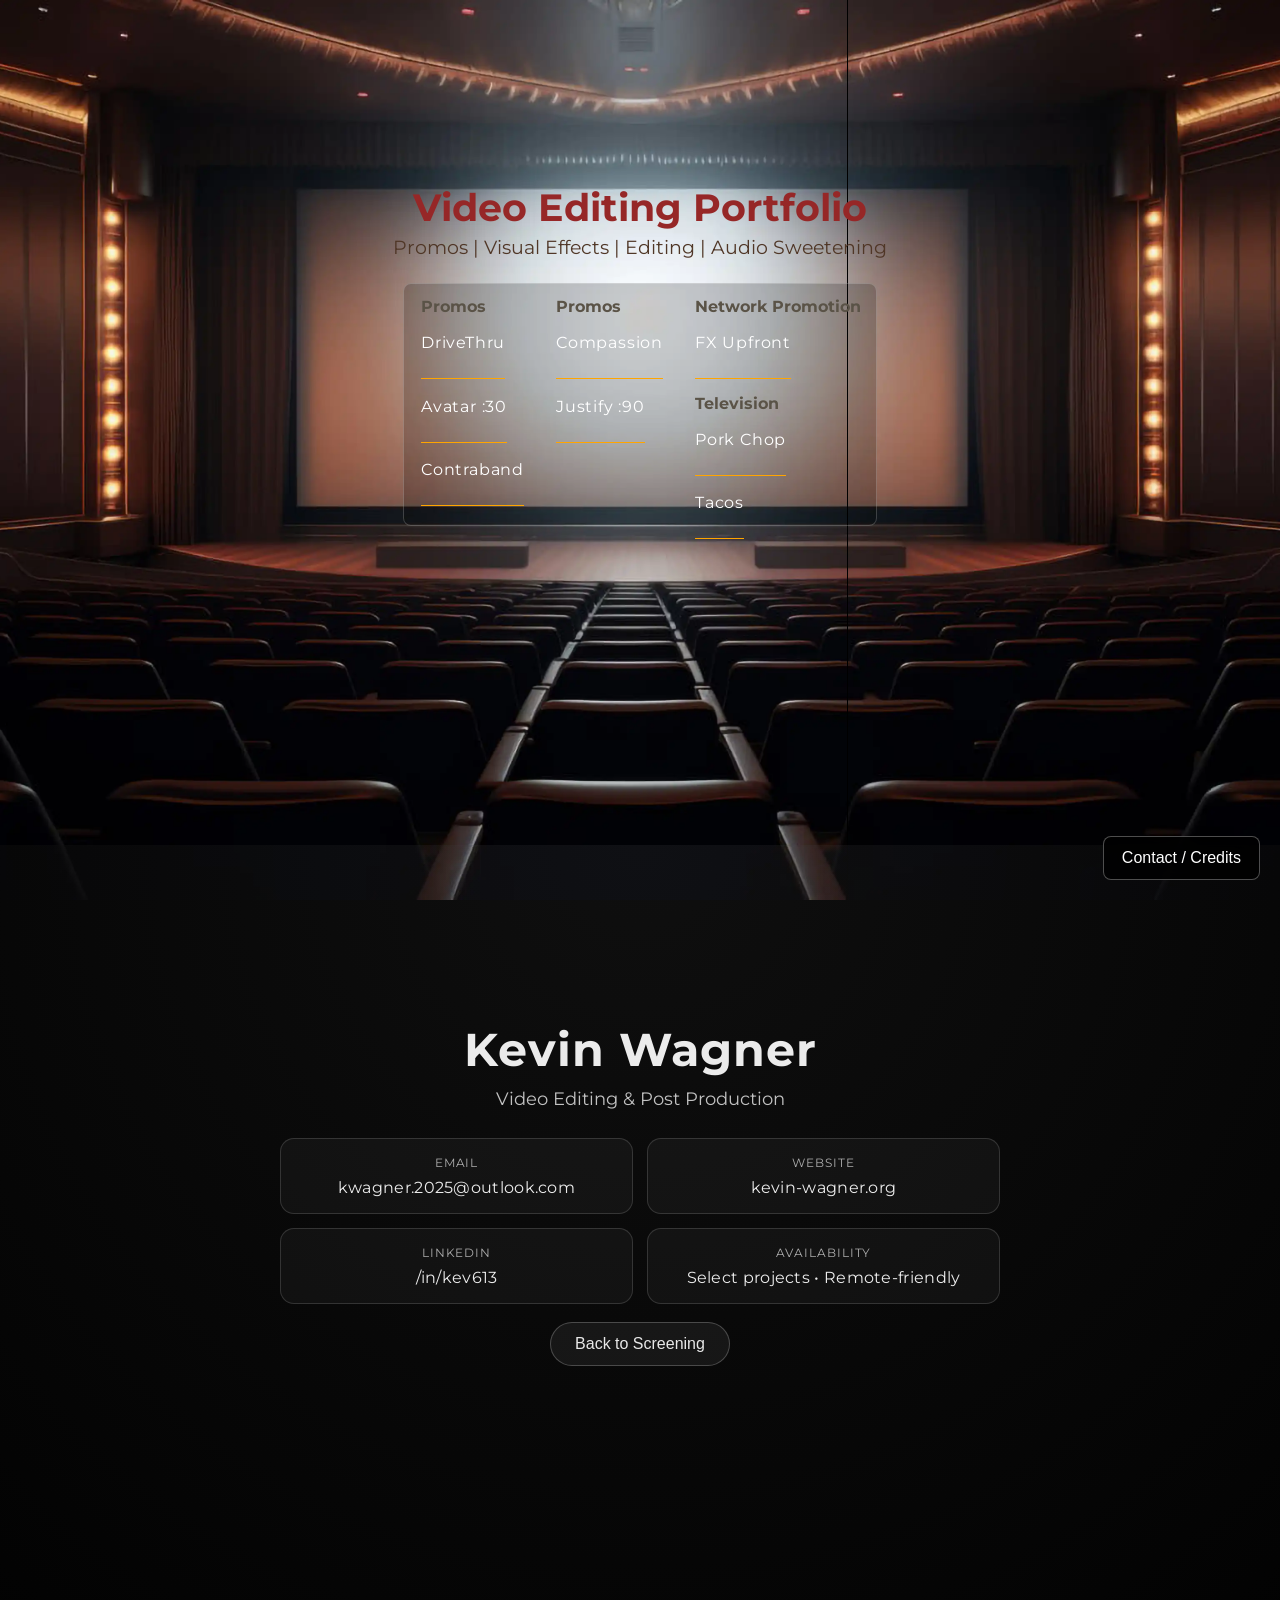
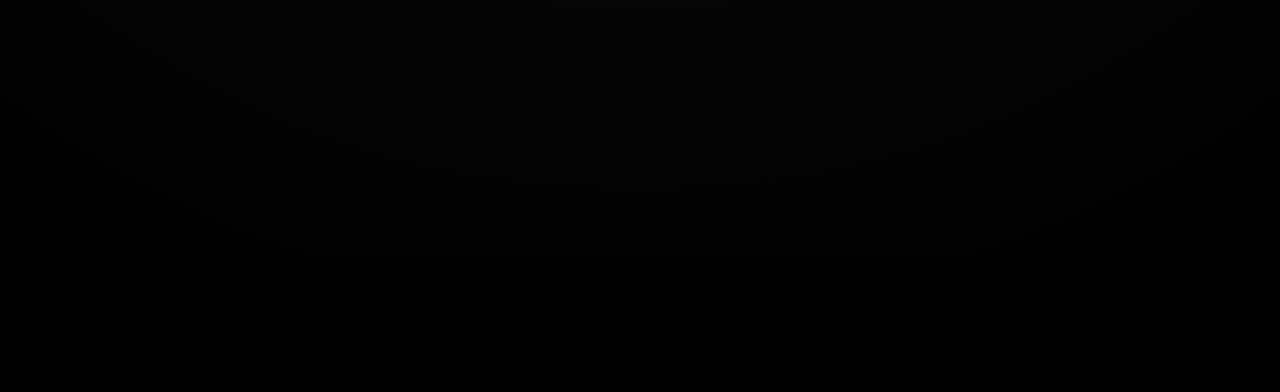
<file: index.html>
<!-- NOTE - curtains do not close DO NOT PUSH -->


<!DOCTYPE html>
<html lang="en">

<head>
  <!-- <script>
    if (window.innerWidth < 900) {
      window.location.href = "/mobile/index.html";
    }
  </script> -->

  <meta charset="UTF-8" />
  <meta name="viewport" content="width=device-width, initial-scale=1.0" />
  <title>Kevin's Video Editing Portfolio</title>
  <link rel="stylesheet" href="style.css" />
  <link rel="preconnect" href="https://fonts.googleapis.com" />
  <link rel="preconnect" href="https://fonts.gstatic.com" crossorigin />
  <link href="https://fonts.googleapis.com/css2?family=Montserrat:ital,wght@0,100..900;1,100..900&display=swap"
    rel="stylesheet" />
</head>

<body>
  <section id="screening" class="screening theater">
    <div class="curtains">
      <div class="curtain left"></div>
      <div class="curtain right"></div>
    </div>

    <div class="bg"></div>

    <div class="overlay">
      <h1 class="menu-title">Video Editing Portfolio</h1>
      <h3 class="subtitle">Promos | Visual Effects | Editing | Audio Sweetening</h3>

      <div class="menu-plate">
        <div class="column-container">
          <div class="menu-col">
            <ul>
              <li class="category-label">Promos</li>
              <li><a href="videos/drivethru.html">DriveThru</a></li>
              <li><a href="videos/avatar.html">Avatar :30</a></li>
              <li><a href="videos/fxcontraband.html">Contraband</a></li>
            </ul>
          </div>

          <div class="menu-col">
            <ul>
              <li class="category-label">Promos</li>
              <li><a href="videos/compassion.html">Compassion</a></li>
              <li><a href="videos/justify.html">Justify :90</a></li>
            </ul>
          </div>

          <div class="menu-col">
            <ul>
              <li class="category-label">Network Promotion</li>
              <li><a href="videos/fxupfront.html">FX Upfront</a></li>

              <li class="category-label">Television</li>
              <li><a href="videos/porkchop.html">Pork Chop</a></li>
              <li><a href="videos/tacos.html">Tacos</a></li>
            </ul>
          </div>
        </div>
      </div>
    </div>
  </section>

  <section id="credits" class="credits">
    <div class="credits-inner">
      <h1 class="credits-title">Kevin Wagner</h1>
      <p class="credits-subtitle">Video Editing & Post Production</p>

      <div id="creditsGrid" class="credits-grid">
        <a class="credits-card" href="mailto:kwagner.2025@outlook.com">
          <span class="label">Email</span>
          <span class="value">kwagner.2025@outlook.com</span>
        </a>

        <a class="credits-card" href="https://kevin-wagner.org" target="_blank" rel="noopener">
          <span class="label">Website</span>
          <span class="value">kevin-wagner.org</span>
        </a>

        <a class="credits-card" href="https://www.linkedin.com/in/kev613" target="_blank" rel="noopener">
          <span class="label">LinkedIn</span>
          <span class="value">/in/kev613</span>
        </a>

        <div class="credits-card muted">
          <span class="label">Availability</span>
          <span class="value">Select projects • Remote-friendly</span>
        </div>
      </div>

      <button id="backToScreening" class="credits-back" type="button">
        Back to Screening
      </button>
    </div>
  </section>

  <button id="contactBtn" class="contact-btn" type="button" aria-label="Contact and credits">
    Contact / Credits
  </button>

  <script>
    window.addEventListener("load", () => {
      const screening = document.getElementById("screening");
      if (!screening) return;
      screening.scrollIntoView({ behavior: "auto", block: "start" });
      setTimeout(() => {
        screening.classList.add("open");
      }, 50);
    });

    (() => {
      const contactBtn = document.getElementById("contactBtn");
      const backBtn = document.getElementById("backToScreening");
      const credits = document.getElementById("credits");
      const screening = document.getElementById("screening");

      if (!contactBtn || !backBtn || !credits || !screening) return;

      const CLOSE_DELAY_MS = 1200;
      const OPEN_DELAY_MS = 200;
      let isTransitioning = false;
      let isOnCredits = false;

      const closeThenGo = (targetEl, nextOnCredits) => {
        if (isTransitioning) return;
        isTransitioning = true;
        screening.classList.add("closed");

        setTimeout(() => {
          const top = targetEl.offsetTop;
          window.scrollTo({ top, behavior: "auto" });
          setTimeout(() => {
            screening.classList.remove("closed");
            isTransitioning = false;
            if (typeof nextOnCredits === "boolean") {
              isOnCredits = nextOnCredits;
            }
          }, OPEN_DELAY_MS);
        }, CLOSE_DELAY_MS);
      };

      contactBtn.addEventListener("click", () => {
        if (isOnCredits) {
          closeThenGo(screening, false);
        } else {
          closeThenGo(credits, true);
        }
      });

      backBtn.addEventListener("click", () => {
        closeThenGo(screening, false);
      });

      document.addEventListener("keydown", (e) => {
        if (e.key === "Escape") {
          closeThenGo(screening, false);
        }
      });
    })();
  </script>
</body>

</html>
</file>
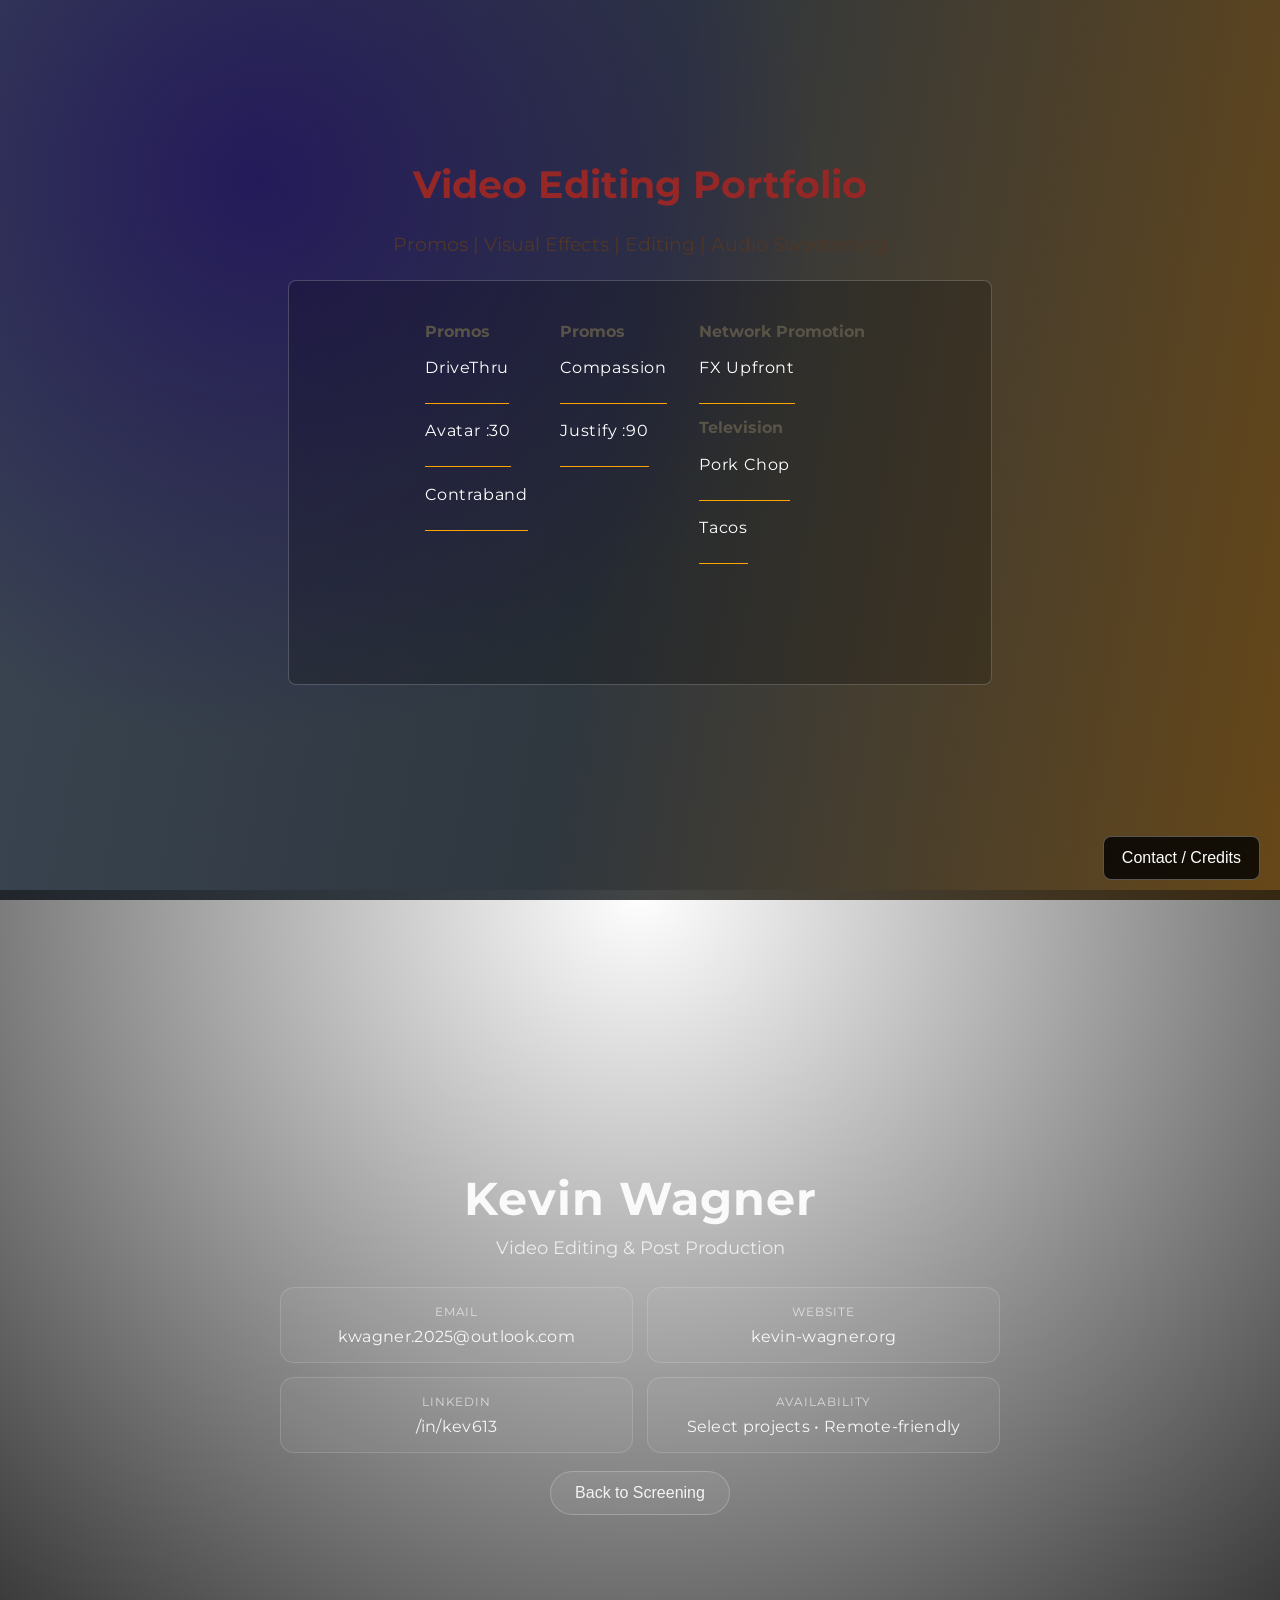
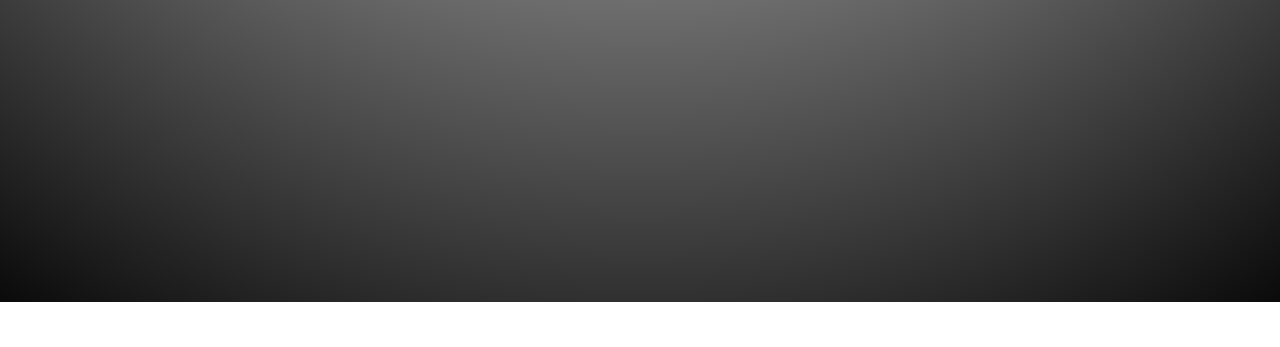
<file: mobile/index.html>
<!-- NOTE - curtains do not close DO NOT PUSH -->


<!DOCTYPE html>
<html lang="en">
  <head>
    <meta charset="UTF-8" />
    <meta name="viewport" content="width=device-width, initial-scale=1.0" />
    <title>Kevin's Video Editing Portfolio</title>
    <link rel="stylesheet" href="style.css" />
    <link rel="preconnect" href="https://fonts.googleapis.com" />
    <link rel="preconnect" href="https://fonts.gstatic.com" crossorigin />
    <link
      href="https://fonts.googleapis.com/css2?family=Montserrat:ital,wght@0,100..900;1,100..900&display=swap"
      rel="stylesheet"
    />
  </head>
  <body>
    <section id="screening" class="screening theater">
      <div class="curtains">
        <div class="curtain left"></div>
        <div class="curtain right"></div>
      </div>



      <div class="overlay">
        <h1 class="menu-title">Video Editing Portfolio</h1>
        <h3 class="subtitle">Promos | Visual Effects | Editing | Audio Sweetening</h3>

        <div class="menu-plate">
          <div class="column-container">
            <div class="menu-col">
              <ul>
                <li class="category-label">Promos</li>
                <li><a href="videos/drivethru.html">DriveThru</a></li>
                <li><a href="videos/avatar.html">Avatar :30</a></li>
                <li><a href="videos/fxcontraband.html">Contraband</a></li>
              </ul>
            </div>

            <div class="menu-col">
              <ul>
                <li class="category-label">Promos</li>
                <li><a href="videos/compassion.html">Compassion</a></li>
                <li><a href="videos/justify.html">Justify :90</a></li>
              </ul>
            </div>

            <div class="menu-col">
              <ul>
                <li class="category-label">Network Promotion</li>
                <li><a href="videos/fxupfront.html">FX Upfront</a></li>

                <li class="category-label">Television</li>
                <li><a href="videos/porkchop.html">Pork Chop</a></li>
                <li><a href="videos/tacos.html">Tacos</a></li>
              </ul>
            </div>
          </div>
        </div>
      </div>
    </section>

    <section id="credits" class="credits">
      <div class="credits-inner">
        <h1 class="credits-title">Kevin Wagner</h1>
        <p class="credits-subtitle">Video Editing & Post Production</p>

        <div id="creditsGrid" class="credits-grid">
          <a class="credits-card" href="mailto:kwagner.2025@outlook.com">
            <span class="label">Email</span>
            <span class="value">kwagner.2025@outlook.com</span>
          </a>

          <a class="credits-card" href="https://kevin-wagner.org" target="_blank" rel="noopener">
            <span class="label">Website</span>
            <span class="value">kevin-wagner.org</span>
          </a>

          <a
            class="credits-card"
            href="https://www.linkedin.com/in/kev613"
            target="_blank"
            rel="noopener"
          >
            <span class="label">LinkedIn</span>
            <span class="value">/in/kev613</span>
          </a>

          <div class="credits-card muted">
            <span class="label">Availability</span>
            <span class="value">Select projects • Remote-friendly</span>
          </div>
        </div>

        <button id="backToScreening" class="credits-back" type="button">
          Back to Screening
        </button>
      </div>
    </section>

    <button id="contactBtn" class="contact-btn" type="button" aria-label="Contact and credits">
      Contact / Credits
    </button>

    <script>
      window.addEventListener("load", () => {
        const screening = document.getElementById("screening");
        if (!screening) return;
        screening.scrollIntoView({ behavior: "auto", block: "start" });
        setTimeout(() => {
          screening.classList.add("open");
        }, 50);
      });

      (() => {
        const contactBtn = document.getElementById("contactBtn");
        const backBtn = document.getElementById("backToScreening");
        const credits = document.getElementById("credits");
        const screening = document.getElementById("screening");

        if (!contactBtn || !backBtn || !credits || !screening) return;

        const CLOSE_DELAY_MS = 1200;
        const OPEN_DELAY_MS = 200;
        let isTransitioning = false;
        let isOnCredits = false;

        const closeThenGo = (targetEl, nextOnCredits) => {
          if (isTransitioning) return;
          isTransitioning = true;
          screening.classList.add("closed");

          setTimeout(() => {
            const top = targetEl.offsetTop;
            window.scrollTo({ top, behavior: "auto" });
            setTimeout(() => {
              screening.classList.remove("closed");
              isTransitioning = false;
              if (typeof nextOnCredits === "boolean") {
                isOnCredits = nextOnCredits;
              }
            }, OPEN_DELAY_MS);
          }, CLOSE_DELAY_MS);
        };

        contactBtn.addEventListener("click", () => {
          if (isOnCredits) {
            closeThenGo(screening, false);
          } else {
            closeThenGo(credits, true);
          }
        });

        backBtn.addEventListener("click", () => {
          closeThenGo(screening, false);
        });

        document.addEventListener("keydown", (e) => {
          if (e.key === "Escape") {
            closeThenGo(screening, false);
          }
        });
      })();
    </script>
  </body>
</html>
</file>
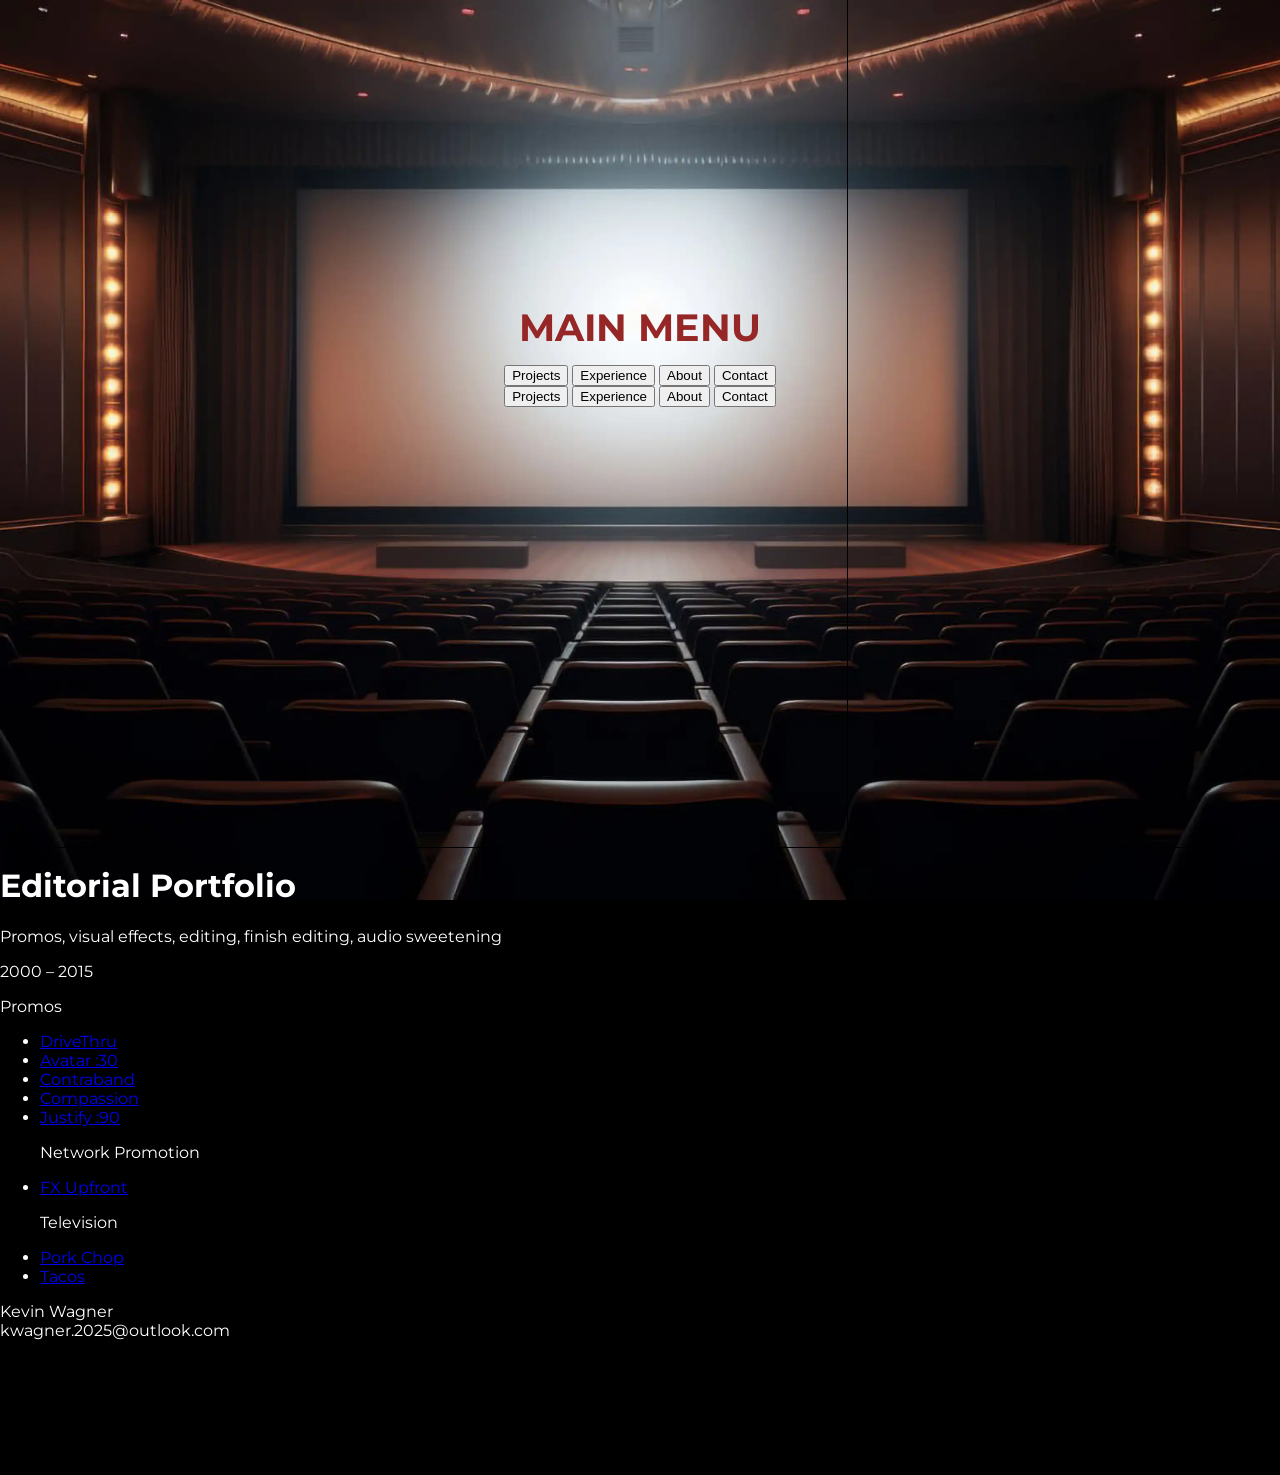
<file: index copy.html>
<!DOCTYPE html>
<html lang="en">

<head>
    <meta charset="UTF-8">
    <meta name="viewport" content="width=device-width, initial-scale=1.0">
    <title>Kevin's Video Editing Portfolio</title>
    <link rel="stylesheet" href="style.css">
    <link rel="preconnect" href="https://fonts.googleapis.com">
    <link rel="preconnect" href="https://fonts.gstatic.com" crossorigin>
    <link href="https://fonts.googleapis.com/css2?family=Montserrat:ital,wght@0,100..900;1,100..900&display=swap"
        rel="stylesheet">

</head>

<script>
    window.addEventListener("load", () => {
        document.querySelector(".theater").classList.add("open");
    });
</script>

<!-- <div class="viewport-note">
  Screen scaled — scroll to view full presentation
</div> -->

<div class="bg"></div>

<div class="overlay">
    <h1 class="menu-title">MAIN MENU</h1>

    <div class="column-contaienr">
        <div class="left-menu-grid">
            <button>Projects</button>
            <button>Experience</button>
            <button>About</button>
            <button>Contact</button>
        </div>

        <div class="right-menu-grid">
            <button>Projects</button>
            <button>Experience</button>
            <button>About</button>
            <button>Contact</button>
        </div>
    </div>
</div>

<body>

    <div class="theater">
        <div class="screen">
            <h1>Editorial Portfolio</h1>
            <p>Promos, visual effects, editing, finish editing, audio sweetening</p>
            <span class="year-range">2000 – 2015</span>
            <div class="herogrid">
                <div class="herocard">
                    <p>Promos</p>
                    <ul>
                        <li><a href="videos/drivethru.html">DriveThru</a></li>

                        <li><a href="videos/avatar.html">Avatar :30</a></li>

                        <li><a href="videos/fxcontraband.html">Contraband</a></li>

                        <li><a href="videos/compassion.html">Compassion</a></li>

                        <li><a href="videos/justify.html">Justify :90</a></li>

                    </ul>
                </div>
                <div class="herocard">
                    <ul>
                        <p>Network Promotion</p>
                        <li><a href="videos/fxupfront.html">FX Upfront</a></li>

                        <p>Television</p>
                        <li><a href="videos/porkchop.html">Pork Chop</a></li>
                        <li><a href="videos/tacos.html">Tacos</a></li>

                    </ul>
                </div>
                <div class="nameblock">
                    <div class="namecard">Kevin Wagner </div>
                    <div class="emailcard">kwagner.2025@outlook.com</div>
                </div>

            </div>
            <!-- <h2 style="position: absolute; z-index: 10; top: 92%; left: 30%; ">Kevin Wagner</h2> -->
        </div>
        <div class="curtains">
            <div class="curtain left"></div>
            <div class="curtain right"></div>
        </div>
    </div>

    </div>



</body>

</html>
</file>
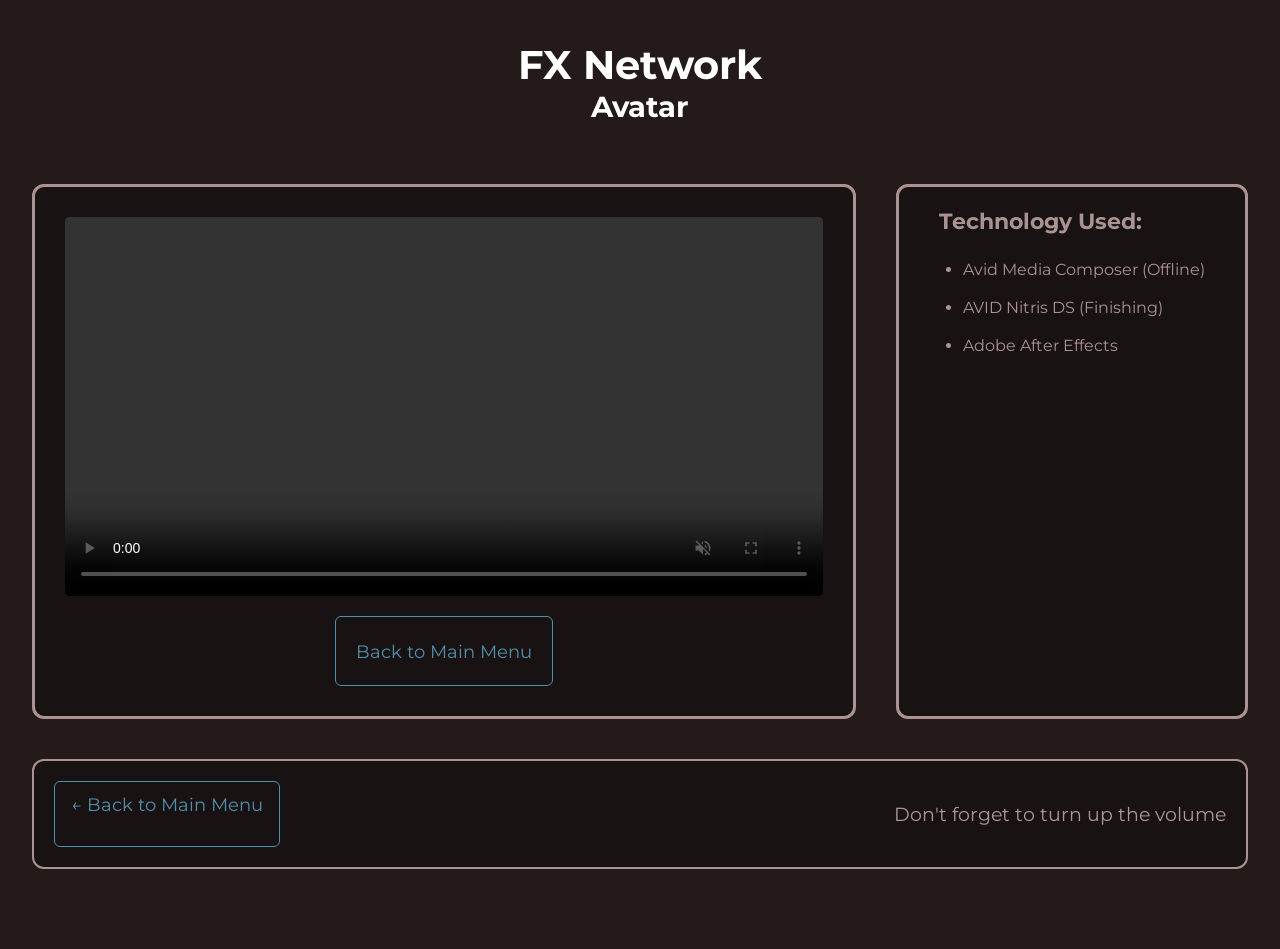
<file: videos/avatar.html>
<!doctype html>
<html lang="en">
<head>
  <meta charset="utf-8" />
  <meta name="viewport" content="width=device-width, initial-scale=1" />
  <link rel="preconnect" href="https://fonts.googleapis.com" />
  <link rel="preconnect" href="https://fonts.gstatic.com" crossorigin />
  <link href="https://fonts.googleapis.com/css2?family=Montserrat:ital,wght@0,100..900;1,100..900&display=swap" rel="stylesheet" />
  <link rel="stylesheet" href="video-responsive.css">
  <title>FX Avatar</title>
</head>
<body>
  <div class="page-container">
    <h1>FX Network</h1>
    <h2>Avatar</h2>

    <main class="wrap">
      <div class="structure-grid">
        <div class="video-container">
          <video id="myVideo" class="videosize" controls autoplay muted preload="metadata" playsinline>
            <source src="https://dl.dropboxusercontent.com/scl/fi/3n8aw6l2wpjhsfbbox92g/AVATAR_30_FINAL.mov?rlkey=drid08un2nenclf5yajoutwl6&e=1&st=v6ah6xc3&dl=0" />
            Sorry — your browser can't play this video.
          </video>
          <a href="../index.html">Back to Main Menu</a>
        </div>

        <div class="technology">
          <h3>Technology Used:</h3>
          <ul>
            <li>Avid Media Composer (Offline)</li>
            <li>AVID Nitris DS (Finishing)</li>
            <li>Adobe After Effects</li>
          </ul>
        </div>

        <div class="nameblock">
          <div class="namecard">
            <a href="../index.html">← Back to Main Menu</a>
          </div>
          <div class="emailcard">
            <p>Don't forget to turn up the volume</p>
          </div>
        </div>
      </div>
    </main>
  </div>

  <script src="../script.js"></script>
</body>
</html>
</file>
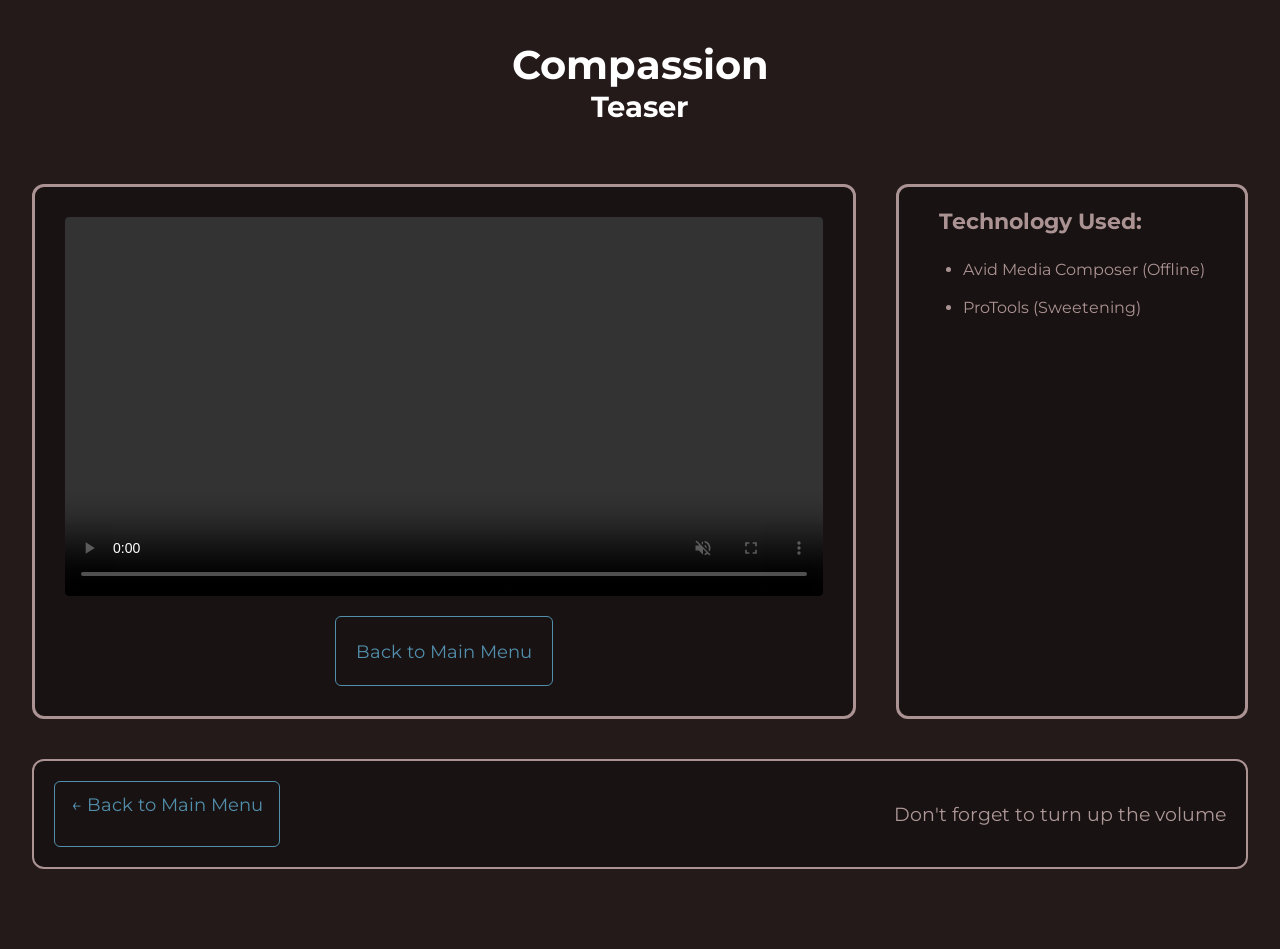
<file: videos/compassion.html>
<!doctype html>
<html lang="en">
<head>
  <meta charset="utf-8" />
  <meta name="viewport" content="width=device-width, initial-scale=1" />
  <link rel="preconnect" href="https://fonts.googleapis.com" />
  <link rel="preconnect" href="https://fonts.gstatic.com" crossorigin />
  <link href="https://fonts.googleapis.com/css2?family=Montserrat:ital,wght@0,100..900;1,100..900&display=swap" rel="stylesheet" />
  <link rel="stylesheet" href="video-responsive.css">
  <title>Compassion Teaser</title>
</head>
<body>
  <div class="page-container">
    <h1>Compassion</h1>
    <h2>Teaser</h2>

    <main class="wrap">
      <div class="structure-grid">
        <div class="video-container">
          <video id="myVideo" class="videosize" controls autoplay muted preload="metadata" playsinline>
            <source src="https://dl.dropboxusercontent.com/scl/fi/he9lj0gi2w70wzor9c2ui/HUMAN_TEASE_COMPASSION_V6.mov?rlkey=ub784aq2gk0zvp1k4w7jg62n7&st=mpevlked&dl=0" />
            Sorry — your browser can't play this video.
          </video>
          <a href="../index.html">Back to Main Menu</a>
        </div>

        <div class="technology">
          <h3>Technology Used:</h3>
          <ul>
            <li>Avid Media Composer (Offline)</li>
            <li>ProTools (Sweetening)</li>
          </ul>
        </div>

        <div class="nameblock">
          <div class="namecard">
            <a href="../index.html">← Back to Main Menu</a>
          </div>
          <div class="emailcard">
            <p>Don't forget to turn up the volume</p>
          </div>
        </div>
      </div>
    </main>
  </div>

  <script src="../script.js"></script>
</body>
</html>
</file>
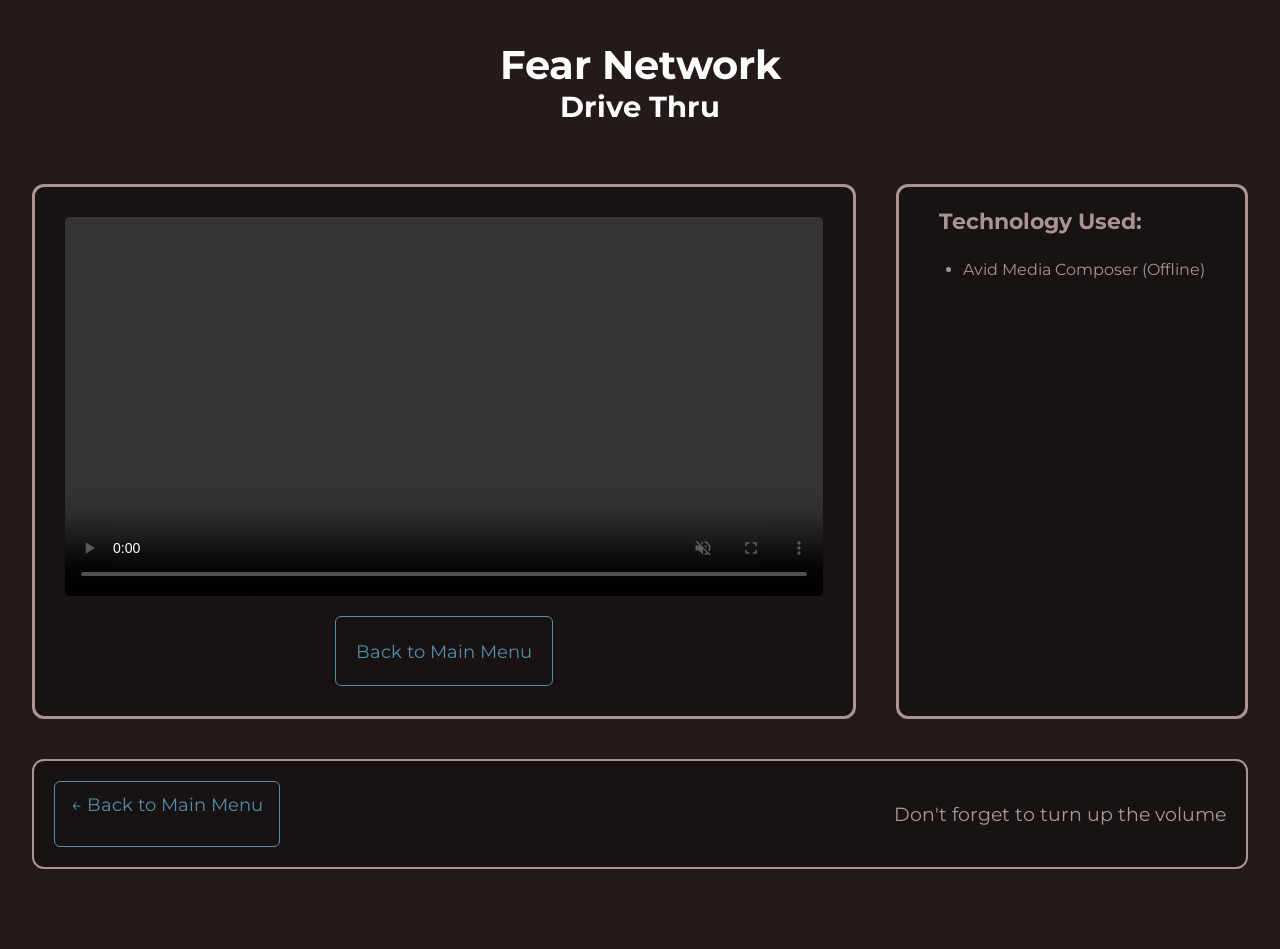
<file: videos/drivethru.html>
<!doctype html>
<html lang="en">
<head>
  <meta charset="utf-8" />
  <meta name="viewport" content="width=device-width, initial-scale=1" />
  <link rel="preconnect" href="https://fonts.googleapis.com" />
  <link rel="preconnect" href="https://fonts.gstatic.com" crossorigin />
  <link href="https://fonts.googleapis.com/css2?family=Montserrat:ital,wght@0,100..900;1,100..900&display=swap" rel="stylesheet" />
  <link rel="stylesheet" href="video-responsive.css">
  <title>Fear Network - Drive Thru</title>
</head>
<body>
  <div class="page-container">
    <h1>Fear Network</h1>
    <h2>Drive Thru</h2>

    <main class="wrap">
      <div class="structure-grid">
        <div class="video-container">
          <video id="myVideo" class="videosize" controls autoplay muted preload="metadata" playsinline>
            <source src="https://dl.dropboxusercontent.com/scl/fi/2raw6jqg7jtcvnxop0m4b/FN_DriveThru_30_V5.mp4?rlkey=n4muq62vqs8ztbytw9o5yxf9p&st=vxca18ue&dl=0" />
            Sorry — your browser can't play this video.
          </video>
          <a href="../index.html">Back to Main Menu</a>
        </div>

        <div class="technology">
          <h3>Technology Used:</h3>
          <ul>
            <li>Avid Media Composer (Offline)</li>
          </ul>
        </div>

        <div class="nameblock">
          <div class="namecard">
            <a href="../index.html">← Back to Main Menu</a>
          </div>
          <div class="emailcard">
            <p>Don't forget to turn up the volume</p>
          </div>
        </div>
      </div>
    </main>
  </div>

  <script src="../script.js"></script>
</body>
</html>
</file>
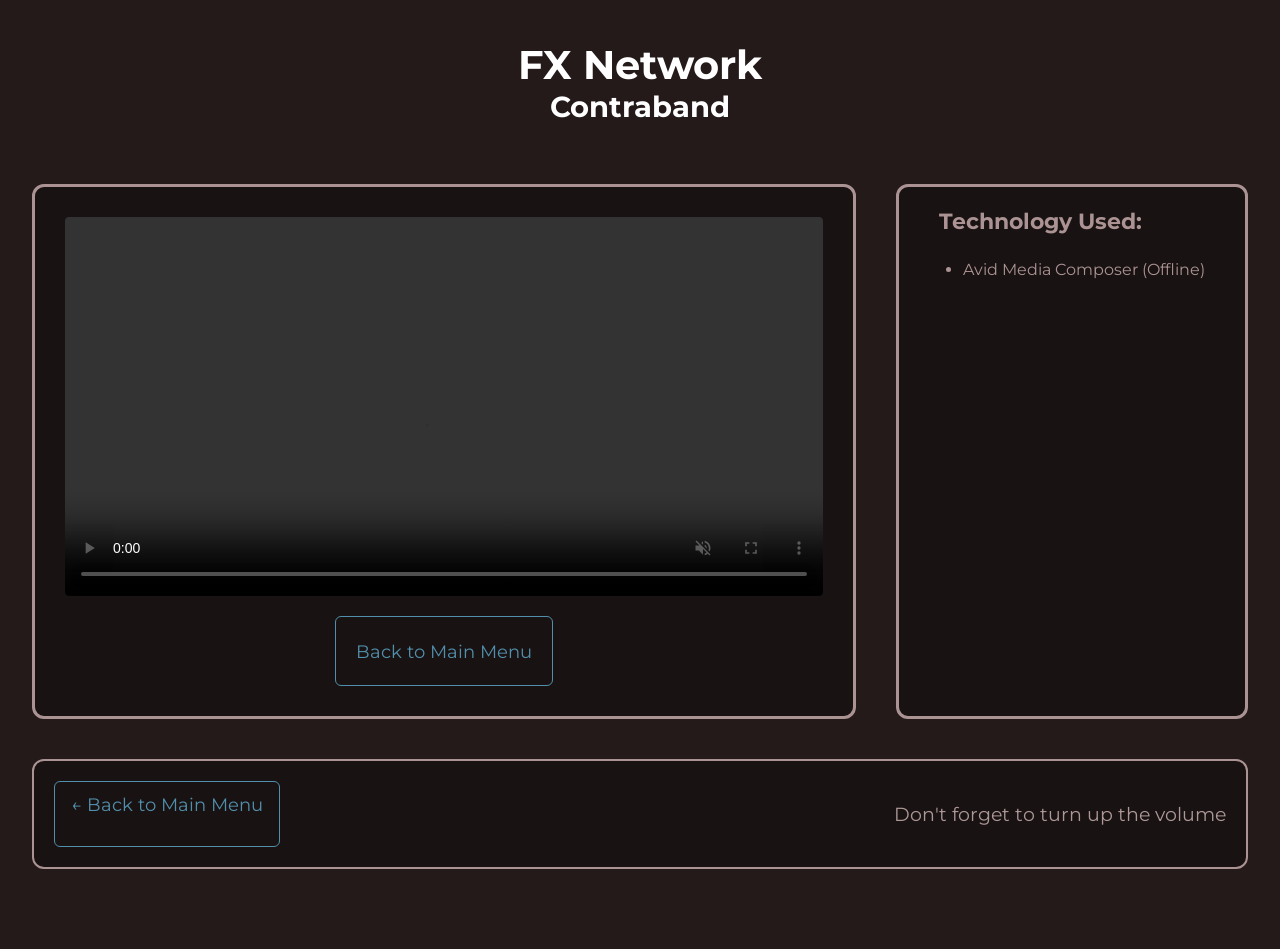
<file: videos/fxcontraband.html>
<!doctype html>
<html lang="en">
<head>
  <meta charset="utf-8" />
  <meta name="viewport" content="width=device-width, initial-scale=1" />
  <link rel="preconnect" href="https://fonts.googleapis.com" />
  <link rel="preconnect" href="https://fonts.gstatic.com" crossorigin />
  <link href="https://fonts.googleapis.com/css2?family=Montserrat:ital,wght@0,100..900;1,100..900&display=swap" rel="stylesheet" />
  <link rel="stylesheet" href="video-responsive.css">
  <title>FX - Contraband</title>
</head>
<body>
  <div class="page-container">
    <h1>FX Network</h1>
    <h2>Contraband</h2>

    <main class="wrap">
      <div class="structure-grid">
        <div class="video-container">
          <video id="myVideo" class="videosize" controls autoplay muted preload="metadata" playsinline>
            <source src="https://dl.dropboxusercontent.com/scl/fi/884omyn9lt46tehvvog0l/FX_CONTRABAND_30_V7.mov?rlkey=s0ep935cjhqslcd6g1z5x2tk5&st=oyjhxpdh&dl=0" />
            Sorry — your browser can't play this video.
          </video>
          <a href="../index.html">Back to Main Menu</a>
        </div>

        <div class="technology">
          <h3>Technology Used:</h3>
          <ul>
            <li>Avid Media Composer (Offline)</li>
          </ul>
        </div>

        <div class="nameblock">
          <div class="namecard">
            <a href="../index.html">← Back to Main Menu</a>
          </div>
          <div class="emailcard">
            <p>Don't forget to turn up the volume</p>
          </div>
        </div>
      </div>
    </main>
  </div>

  <script src="../script.js"></script>
</body>
</html>
</file>
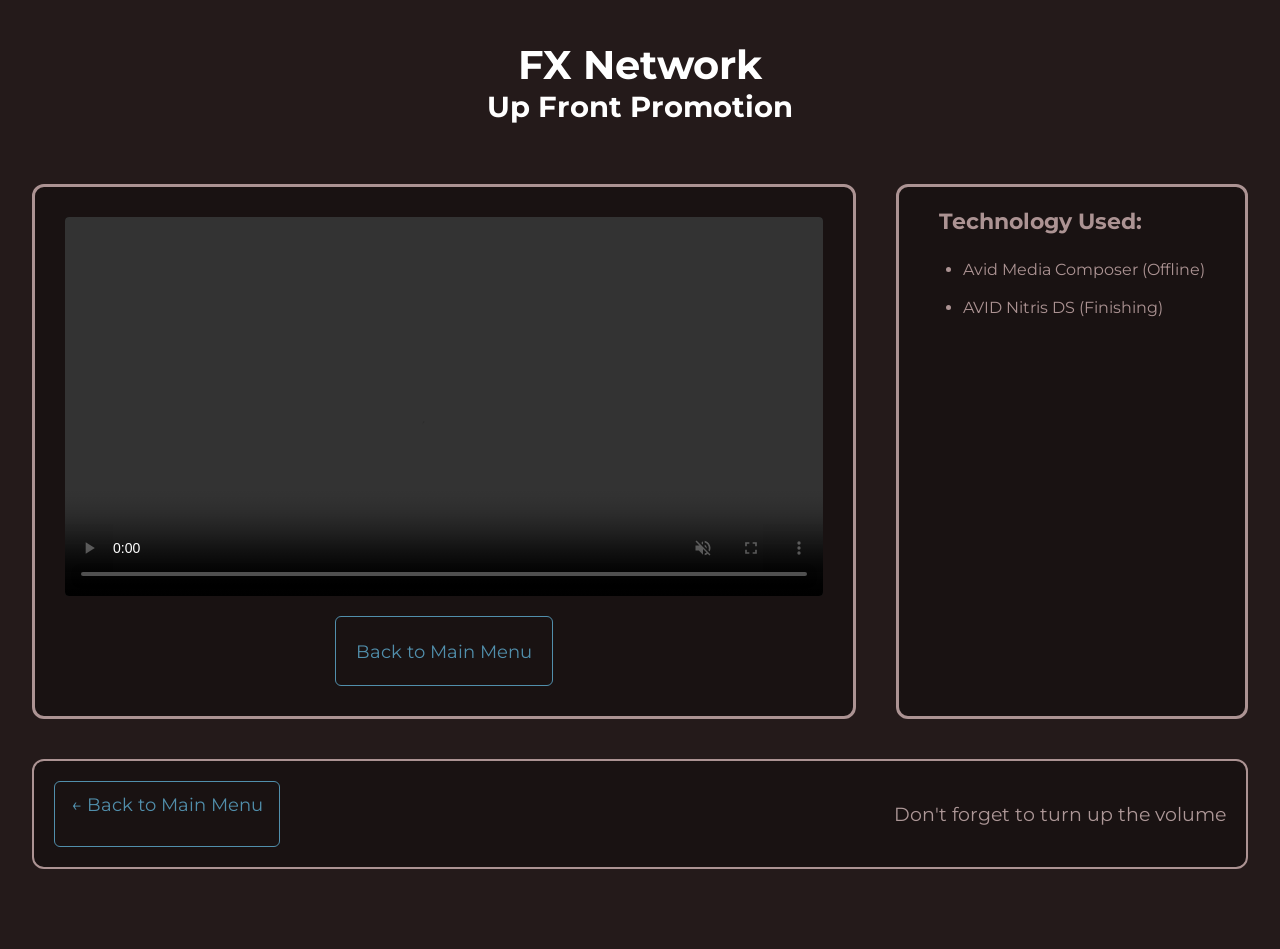
<file: videos/fxupfront.html>
<!doctype html>
<html lang="en">
<head>
  <meta charset="utf-8" />
  <meta name="viewport" content="width=device-width, initial-scale=1" />
  <link rel="preconnect" href="https://fonts.googleapis.com" />
  <link rel="preconnect" href="https://fonts.gstatic.com" crossorigin />
  <link href="https://fonts.googleapis.com/css2?family=Montserrat:ital,wght@0,100..900;1,100..900&display=swap" rel="stylesheet" />
  <link rel="stylesheet" href="video-responsive.css">
  <title>FX Upfront</title>
</head>
<body>
  <div class="page-container">
    <h1>FX Network</h1>
    <h2>Up Front Promotion</h2>

    <main class="wrap">
      <div class="structure-grid">
        <div class="video-container">
          <video id="myVideo" class="videosize" controls autoplay muted preload="metadata" playsinline>
            <source src="https://dl.dropboxusercontent.com/scl/fi/bgrmq0dn6uoiigakyfg57/FXUpfront.mp4?rlkey=9dn9htglg0e0iezraieya9g6m&st=1k7v0gzs&dl=0" />
            Sorry — your browser can't play this video.
          </video>
          <a href="../index.html">Back to Main Menu</a>
        </div>

        <div class="technology">
          <h3>Technology Used:</h3>
          <ul>
            <li>Avid Media Composer (Offline)</li>
            <li>AVID Nitris DS (Finishing)</li>
          </ul>
        </div>

        <div class="nameblock">
          <div class="namecard">
            <a href="../index.html">← Back to Main Menu</a>
          </div>
          <div class="emailcard">
            <p>Don't forget to turn up the volume</p>
          </div>
        </div>
      </div>
    </main>
  </div>

  <script src="../script.js"></script>
</body>
</html>
</file>
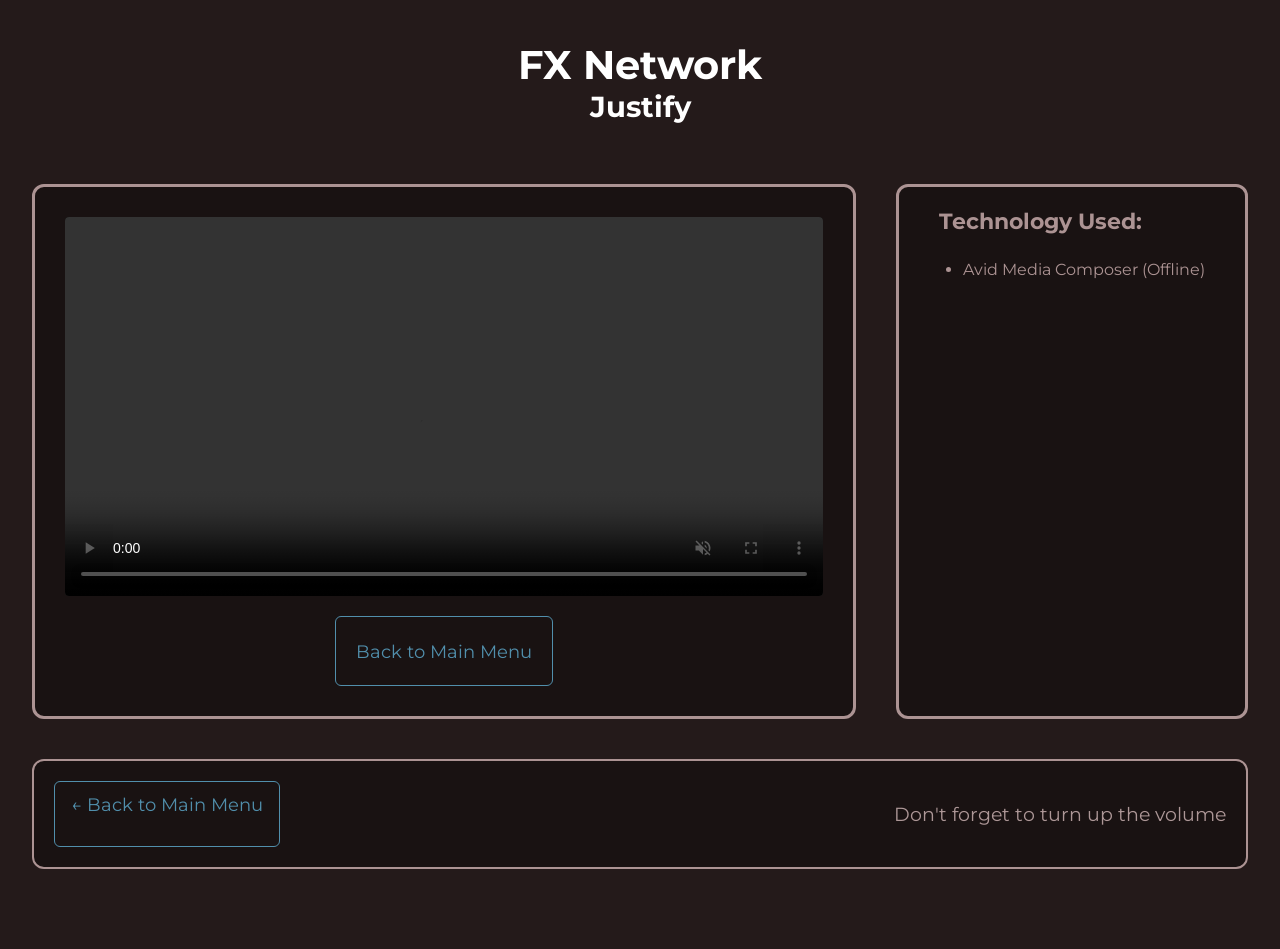
<file: videos/justify.html>
<!doctype html>
<html lang="en">
<head>
  <meta charset="utf-8" />
  <meta name="viewport" content="width=device-width, initial-scale=1" />
  <link rel="preconnect" href="https://fonts.googleapis.com" />
  <link rel="preconnect" href="https://fonts.gstatic.com" crossorigin />
  <link href="https://fonts.googleapis.com/css2?family=Montserrat:ital,wght@0,100..900;1,100..900&display=swap" rel="stylesheet" />
  <link rel="stylesheet" href="video-responsive.css">
  <title>FX - Justify</title>
</head>
<body>
  <div class="page-container">
    <h1>FX Network</h1>
    <h2>Justify</h2>

    <main class="wrap">
      <div class="structure-grid">
        <div class="video-container">
          <video id="myVideo" class="videosize" controls autoplay muted preload="metadata" playsinline>
            <source src="https://dl.dropboxusercontent.com/scl/fi/8wqccobe1wruqe6wg847t/JUST_S2_90_Theater.mov?rlkey=daehr82ga0098786fr5r1hol7&st=xt57pq5v&dl=0" />
            Sorry — your browser can't play this video.
          </video>
          <a href="../index.html">Back to Main Menu</a>
        </div>

        <div class="technology">
          <h3>Technology Used:</h3>
          <ul>
            <li>Avid Media Composer (Offline)</li>
          </ul>
        </div>

        <div class="nameblock">
          <div class="namecard">
            <a href="../index.html">← Back to Main Menu</a>
          </div>
          <div class="emailcard">
            <p>Don't forget to turn up the volume</p>
          </div>
        </div>
      </div>
    </main>
  </div>

  <script src="../script.js"></script>
</body>
</html>
</file>
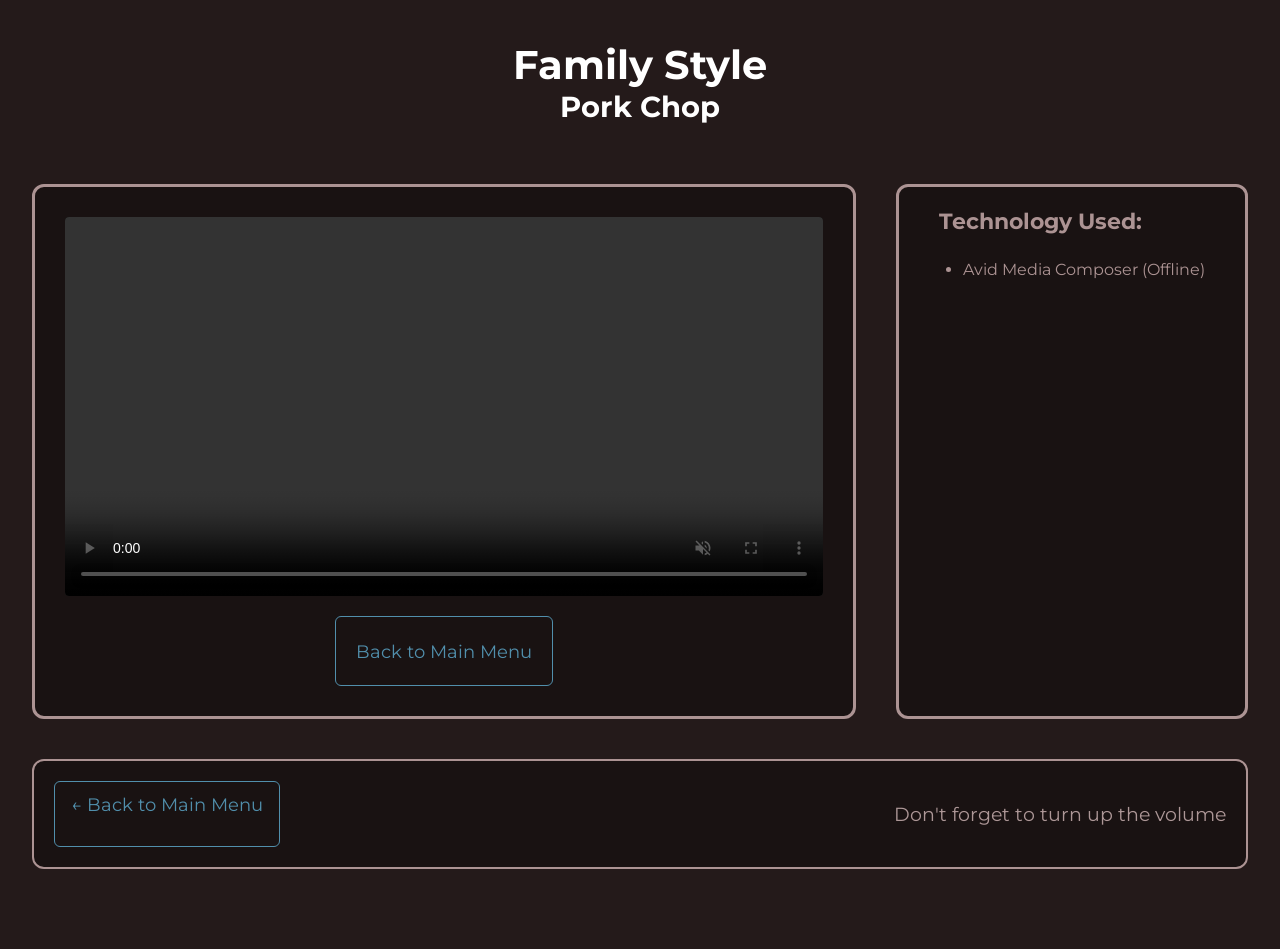
<file: videos/porkchop.html>
<!doctype html>
<html lang="en">
<head>
  <meta charset="utf-8" />
  <meta name="viewport" content="width=device-width, initial-scale=1" />
  <link rel="preconnect" href="https://fonts.googleapis.com" />
  <link rel="preconnect" href="https://fonts.gstatic.com" crossorigin />
  <link href="https://fonts.googleapis.com/css2?family=Montserrat:ital,wght@0,100..900;1,100..900&display=swap" rel="stylesheet" />
  <link rel="stylesheet" href="video-responsive.css">
  <title>Family Style - Pork Chop</title>
</head>
<body>
  <div class="page-container">
    <h1>Family Style</h1>
    <h2>Pork Chop</h2>

    <main class="wrap">
      <div class="structure-grid">
        <div class="video-container">
          <video id="myVideo" class="videosize" controls autoplay muted preload="metadata" playsinline>
            <source src="https://dl.dropboxusercontent.com/scl/fi/fuiscgyo3c727f4ib4v7n/PorkChop.m4v?rlkey=6spmwsp9e7qkzxdc3zzni8d7p&st=6medp3qe&dl=0" />
            Sorry — your browser can't play this video.
          </video>
          <a href="../index.html">Back to Main Menu</a>
        </div>

        <div class="technology">
          <h3>Technology Used:</h3>
          <ul>
            <li>Avid Media Composer (Offline)</li>
          </ul>
        </div>

        <div class="nameblock">
          <div class="namecard">
            <a href="../index.html">← Back to Main Menu</a>
          </div>
          <div class="emailcard">
            <p>Don't forget to turn up the volume</p>
          </div>
        </div>
      </div>
    </main>
  </div>

  <script src="../script.js"></script>
</body>
</html>
</file>
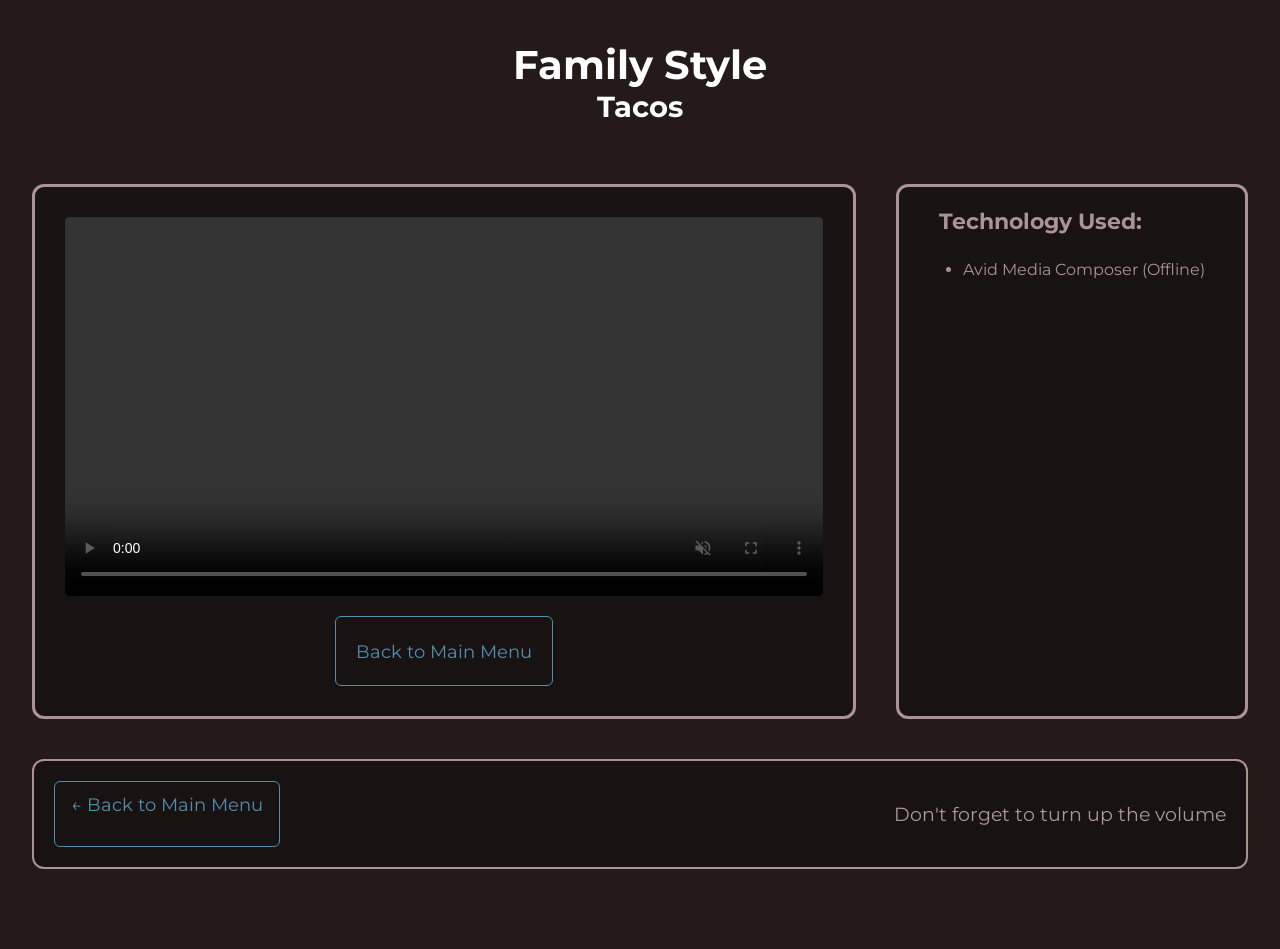
<file: videos/tacos.html>
<!doctype html>
<html lang="en">
<head>
  <meta charset="utf-8" />
  <meta name="viewport" content="width=device-width, initial-scale=1" />
  <link rel="preconnect" href="https://fonts.googleapis.com" />
  <link rel="preconnect" href="https://fonts.gstatic.com" crossorigin />
  <link href="https://fonts.googleapis.com/css2?family=Montserrat:ital,wght@0,100..900;1,100..900&display=swap" rel="stylesheet" />
  <link rel="stylesheet" href="video-responsive.css">
  <title>Family Style - Tacos</title>
</head>
<body>
  <div class="page-container">
    <h1>Family Style</h1>
    <h2>Tacos</h2>

    <main class="wrap">
      <div class="structure-grid">
        <div class="video-container">
          <video id="myVideo" class="videosize" controls autoplay muted preload="metadata" playsinline>
            <source src="https://dl.dropboxusercontent.com/scl/fi/zlm9h3y2painszghthuw3/Tacos.m4v?rlkey=frwsvwmw12h138f3qgqcdm312&st=ihljdl22&dl=0" />
            Sorry — your browser can't play this video.
          </video>
          <a href="../index.html">Back to Main Menu</a>
        </div>

        <div class="technology">
          <h3>Technology Used:</h3>
          <ul>
            <li>Avid Media Composer (Offline)</li>
          </ul>
        </div>

        <div class="nameblock">
          <div class="namecard">
            <a href="../index.html">← Back to Main Menu</a>
          </div>
          <div class="emailcard">
            <p>Don't forget to turn up the volume</p>
          </div>
        </div>
      </div>
    </main>
  </div>

  <script src="../script.js"></script>
</body>
</html>
</file>
<file: style.css>
html {
  scroll-behavior: smooth;
}

body {
  margin: 0;
  font-family: "Montserrat", sans-serif;
  background: #000;
  color: #fff;
  min-width: 900px;
}

.bg {
  position: fixed;
  inset: 0;
  background-image: url("images/screen.webp");
  background-size: cover;
  background-position: center;
  z-index: -1;
}

.screening {
  position: relative;
  min-height: 100vh;
}

.curtains {
  position: fixed;
  inset: 0;
  z-index: 5;
  pointer-events: none;
}

.curtain {
  position: absolute;
  top: 0;
  width: calc(50vw + 24px);
  height: 100vh;
  background: linear-gradient(to right, #2a0f08, #4a1c12, #2a0f08);
  transition: transform 1.8s ease-in-out;
  will-change: transform;
}

.curtain.left {
  left: 0;
  transform: translateX(0);
}

.curtain.right {
  right: 0;
  transform: translateX(0);
}

.theater.open .curtain.left {
  transform: translateX(-100%);
}

.theater.open .curtain.right {
  transform: translateX(100%);
}

#screening.closed .curtain.left {
  transform: translateX(0);
}

#screening.closed .curtain.right {
  transform: translateX(0);
}

.overlay {
  min-height: 100vh;
  display: flex;
  flex-direction: column;
  justify-content: center;
  align-items: center;
  gap: 1.5rem;
  padding: 40px 16px;
  margin-top: -15vh;
  position: relative;
  z-index: 2;
}

.menu-title {
  font-size: clamp(1.8rem, 5vw, 2.4rem);
  color: rgb(150, 39, 39);
  margin: 0;
  margin-bottom: -10px;
  text-align: center;
}

.subtitle {
  font-size: clamp(0.9rem, 3vw, 1.2rem);
  color: rgb(80, 55, 39);
  margin: 0;
  margin-top: -10px;
  font-weight: normal;
  text-align: center;
}

.menu-plate {
  border: 1px solid rgba(255, 255, 255, 0.2);
  padding: clamp(.5vw, 1vw, 3vw);
  padding-left: 15px;
  background-color: rgba(0, 0, 0, 0.2);
  border-radius: 8px;
  /* flex: 1; */
  display: flex;
  /* max-width: 700px; */
  width: clamp(37vw, 10vw, 35vw);
  height: 27vh;
  box-sizing: border-box;
  align-content: center;
  justify-content: center;
}

.column-container {
  display: flex;
  gap: 2rem;
  align-items: start;
  flex-wrap: nowrap;
}



.menu-col ul {
  list-style: none;
  padding: 0;
  margin: 0;
  display: flex;
  flex-direction: column;
  gap: 0.9em;
}

.menu-col a {
  text-decoration: none;
  color: white;
  font-size: clamp(0.95rem, 2.5vw, 1rem);
  letter-spacing: 0.05em;
  border-bottom: 1px solid orange;
  padding-bottom: 0.25rem;
  display: inline-block;
  min-height: 44px;
  line-height: 1.6;
}

.menu-col a:hover {
  color: orange;
  border-bottom-color: white;
  transition: color 0.3s, border-bottom-color 0.3s;
}

.category-label {
  font-weight: bold;
  color: rgb(90, 83, 71);
}

.contact-btn {
  position: fixed;
  bottom: 20px;
  right: 20px;
  padding: 12px 18px;
  font-size: clamp(0.9rem, 2.5vw, 1rem);
  background-color: rgba(0, 0, 0, 0.8);
  color: white;
  border: 1px solid rgba(255, 255, 255, 0.3);
  border-radius: 8px;
  cursor: pointer;
  z-index: 10;
  transition: all 0.3s;
  min-height: 44px;
  min-width: 44px;
  backdrop-filter: blur(10px);
}

.contact-btn:hover,
.contact-btn:active {
  background-color: rgba(177, 99, 99, 0.9);
  transform: translateY(-2px);
}

@media (max-width: 640px) {
  .contact-btn {
    bottom: 16px;
    right: 16px;
    font-size: 0.9rem;
  }
}

.credits {
  min-height: 100vh;
  display: grid;
  place-items: center;
  padding: 56px 18px;
  background: radial-gradient(circle at top, rgba(255, 255, 255, 0.06), rgba(0, 0, 0, 0.96));
  color: rgba(255, 255, 255, 0.92);
}

.credits-inner {
  width: min(720px, 85vw);
  text-align: center;
  margin-bottom: 35vh;
}

.credits-title {
  margin: 0;
  font-size: clamp(28px, 4vw, 46px);
  letter-spacing: 1px;
}

.credits-subtitle {
  margin: 10px 0 28px;
  font-size: clamp(14px, 1.7vw, 18px);
  color: rgba(255, 255, 255, 0.75);
}

.credits-grid {
  display: grid;
  grid-template-columns: repeat(2, minmax(0, 1fr));
  gap: 14px;
  margin: 0 auto 18px;
}

@media (max-width: 640px) {
  .credits-grid {
    grid-template-columns: 1fr;
  }
}

.credits-card {
  text-decoration: none;
  color: inherit;
  border: 1px solid rgba(255, 255, 255, 0.14);
  border-radius: 14px;
  padding: 16px 14px;
  background: rgba(255, 255, 255, 0.04);
  transition: transform 160ms ease, background 160ms ease, border 160ms ease;
}

.credits-card:hover {
  /* transform: translateY(-2px); */
  background: rgba(255, 255, 255, 0.06);
  border-color: rgba(255, 255, 255, 0.22);
}

.credits-card .label {
  display: block;
  font-size: 12px;
  letter-spacing: 0.9px;
  text-transform: uppercase;
  color: rgba(255, 255, 255, 0.65);
  margin-bottom: 8px;
}

.credits-card .value {
  display: block;
  font-size: 16px;
  letter-spacing: 0.3px;
}

.credits-card.muted {
  cursor: default;
}

.credits-back {
  padding: 12px 24px;
  border-radius: 999px;
  border: 1px solid rgba(255, 255, 255, 0.22);
  background: rgba(255, 255, 255, 0.06);
  color: rgba(255, 255, 255, 0.9);
  cursor: pointer;
  font-size: clamp(0.9rem, 2.5vw, 1rem);
  min-height: 44px;
  transition: all 0.2s ease;
}

.credits-back:hover,
.credits-back:active {
  background: rgba(255, 255, 255, 0.12);
  transform: translateY(-2px);
}

@media (max-width: 890px) {
  body {
    margin: 0;
    font-family: "Montserrat", sans-serif;
    background: #000;
    color: #fff;
    background: radial-gradient(circle at 20% 20%, rgba(26, 6, 99, 0.65),
        rgba(255, 249, 239, 0) 45%),
      linear-gradient(100deg, #3b4653 0%, #2f373f 48%, #664718 100%);
    background-repeat: no-repeat;
    background-attachment: fixed;
    background-size: 100% 100%;
    position: relative;
  }


  .overlay {
    min-height: 95vh;
    display: flex;
    flex-direction: column;
    justify-content: center;
    align-items: center;
    gap: 1.5rem;
    padding: 40px 16px;
    margin-top: -05vh;
    position: relative;
    z-index: 2;
  }

  .menu-title {
    font-size: clamp(1.8rem, 5vw, 2.4rem);
    color: rgb(150, 39, 39);
    margin: 0;
    text-align: center;
  }

  .subtitle {
    font-size: clamp(0.9rem, 3vw, 1.2rem);
    color: rgb(209, 197, 190);
    margin: 0;
    font-weight: normal;
    text-align: center;
  }


  .menu-plate {
    border: 1px solid rgba(255, 255, 255, 0.2);
    padding: clamp(5px, 2px, 2px);
    padding-left: 15px;
    background-color: rgba(0, 0, 0, 0.2);
    border-radius: 8px;
    /* flex: 1; */
    display: flex;
    /* max-width: 700px; */
    width: 55vw;
    height: 45vh;
    box-sizing: border-box;
    align-content: center;
    justify-content: center;
  }

  .column-container {
    display: flex;
    gap: 2rem;
    align-items: start;
    flex-wrap: nowrap;
    justify-content: center;
    align-content: center;
    padding-top: 4vh
  }

}
</file>
<file: mobile/style.css>
html {
  scroll-behavior: smooth;
}

body {
  margin: 0;
  font-family: "Montserrat", sans-serif;
  background: #000;
  color: #fff;
  background: radial-gradient(circle at 20% 20%, rgba(26, 6, 99, 0.65),    
  rgba(255, 249, 239, 0) 45%),
  linear-gradient(100deg, #3b4653 0%, #2f373f 48%, #664718 100%);
 background-repeat: no-repeat;
 background-attachment: fixed;
 background-size: 100% 100%;
 position: relative;
}



.screening {
  position: relative;
  min-height: 100vh;
}

.curtains {
  position: fixed;
  inset: 0;
  z-index: 5;
  pointer-events: none;
}

.curtain {
  position: absolute;
  top: 0;
  width: calc(50vw + 24px);
  height: 100vh;
  background: linear-gradient(to right, #2a0f08, #4a1c12, #2a0f08);
  transition: transform 1.8s ease-in-out;
  will-change: transform;
}

.curtain.left {
  left: 0;
  transform: translateX(0);
}

.curtain.right {
  right: 0;
  transform: translateX(0);
}

.theater.open .curtain.left {
  transform: translateX(-100%);
}

.theater.open .curtain.right {
  transform: translateX(100%);
}

#screening.closed .curtain.left {
  transform: translateX(0);
}

#screening.closed .curtain.right {
  transform: translateX(0);
}

.overlay {
  min-height: 95vh;
  display: flex;
  flex-direction: column;
  justify-content: center;
  align-items: center;
  gap: 1.5rem;
  padding: 40px 16px;
  margin-top: -05vh;
  position: relative;
  z-index: 2;
}

.menu-title {
  font-size: clamp(1.8rem, 5vw, 2.4rem);
  color: rgb(150, 39, 39);
  margin: 0;
  text-align: center;
}

.subtitle {
  font-size: clamp(0.9rem, 3vw, 1.2rem);
  color: rgb(80, 55, 39);
  margin: 0;
  font-weight: normal;
  text-align: center;
}

.menu-plate {
  border: 1px solid rgba(255, 255, 255, 0.2);
  padding: clamp(5px, 2px, 2px);
  padding-left: 15px;
  background-color: rgba(0, 0, 0, 0.2);
  border-radius: 8px;
  /* flex: 1; */
  display: flex;
  /* max-width: 700px; */
  width: 55vw;
  height: 45vh;
  box-sizing: border-box;
  align-content: center;
  justify-content: center;
}

.column-container {
  display: flex;
  gap: 2rem;
  align-items: start;
  flex-wrap: nowrap;
  justify-content: center;
  align-content: center;
  padding-top: 4vh
}



.menu-col ul {
  list-style: none;
  padding: 0;
  margin: 0;
  display: flex;
  flex-direction: column;
  gap: 0.9em;
}

.menu-col a {
  text-decoration: none;
  color: white;
  font-size: clamp(0.95rem, 2.5vw, 1rem);
  letter-spacing: 0.05em;
  border-bottom: 1px solid orange;
  padding-bottom: 0.25rem;
  display: inline-block;
  min-height: 44px;
  line-height: 1.6;
}

.menu-col a:hover {
  color: orange;
  border-bottom-color: white;
  transition: color 0.3s, border-bottom-color 0.3s;
}

.category-label {
  font-weight: bold;
  color: rgb(90, 83, 71);
}

.contact-btn {
  position: fixed;
  bottom: 20px;
  right: 20px;
  padding: 12px 18px;
  font-size: clamp(0.9rem, 2.5vw, 1rem);
  background-color: rgba(0, 0, 0, 0.8);
  color: white;
  border: 1px solid rgba(255, 255, 255, 0.3);
  border-radius: 8px;
  cursor: pointer;
  z-index: 10;
  transition: all 0.3s;
  min-height: 44px;
  min-width: 44px;
  backdrop-filter: blur(10px);
}

.contact-btn:hover,
.contact-btn:active {
  background-color: rgba(177, 99, 99, 0.9);
  transform: translateY(-2px);
}

@media (max-width: 640px) {
  .contact-btn {
    bottom: 16px;
    right: 16px;
    font-size: 0.9rem;
  }
}

.credits {
  min-height: 100vh;
  display: grid;
  place-items: center;
  padding: 56px 18px;
  background: radial-gradient(circle at top, rgba(255, 255, 255, 0.06), rgba(0, 0, 0, 0.96));
  color: rgba(255, 255, 255, 0.92);
}

.credits-inner {
  width: min(720px, 85vw);
  text-align: center;
  margin-bottom: 12vh;
}

.credits-title {
  margin: 0;
  font-size: clamp(28px, 4vw, 46px);
  letter-spacing: 1px;
}

.credits-subtitle {
  margin: 10px 0 28px;
  font-size: clamp(14px, 1.7vw, 18px);
  color: rgba(255, 255, 255, 0.75);
}

.credits-grid {
  display: grid;
  grid-template-columns: repeat(2, minmax(0, 1fr));
  gap: 14px;
  margin: 0 auto 18px;
}

@media (max-width: 640px) {
  .credits-grid {
    grid-template-columns: 1fr;
  }
}

.credits-card {
  text-decoration: none;
  color: inherit;
  border: 1px solid rgba(255, 255, 255, 0.14);
  border-radius: 14px;
  padding: 16px 14px;
  background: rgba(255, 255, 255, 0.04);
  transition: transform 160ms ease, background 160ms ease, border 160ms ease;
}

.credits-card:hover {
  /* transform: translateY(-2px); */
  background: rgba(255, 255, 255, 0.06);
  border-color: rgba(255, 255, 255, 0.22);
}

.credits-card .label {
  display: block;
  font-size: 12px;
  letter-spacing: 0.9px;
  text-transform: uppercase;
  color: rgba(255, 255, 255, 0.65);
  margin-bottom: 8px;
}

.credits-card .value {
  display: block;
  font-size: 16px;
  letter-spacing: 0.3px;
}

.credits-card.muted {
  cursor: default;
}

.credits-back {
  padding: 12px 24px;
  border-radius: 999px;
  border: 1px solid rgba(255, 255, 255, 0.22);
  background: rgba(255, 255, 255, 0.06);
  color: rgba(255, 255, 255, 0.9);
  cursor: pointer;
  font-size: clamp(0.9rem, 2.5vw, 1rem);
  min-height: 44px;
  transition: all 0.2s ease;
}

.credits-back:hover,
.credits-back:active {
  background: rgba(255, 255, 255, 0.12);
  transform: translateY(-2px);
}
</file>
<file: videos/video-responsive.css>
/* Responsive Video Page Styles */
body {
  margin: 0;
  padding: 0;
  font-family: 'Montserrat', sans-serif;
  background-color: rgb(36, 26, 26);
  overflow-x: hidden;
}

h1 {
  color: white;
  text-align: center;
  margin: clamp(20px, 5vh, 40px) 16px 0;
  font-size: clamp(1.5rem, 5vw, 2.5rem);
}

h2 {
  color: white;
  text-align: center;
  margin: 0 16px clamp(30px, 8vh, 60px);
  font-size: clamp(1.2rem, 4vw, 1.8rem);
}

/* Main Layout - Responsive Grid */
.structure-grid {
  display: grid;
  grid-template-columns: 1fr;
  gap: 30px;
  max-width: 1400px;
  margin: 0 auto;
  padding: 0 16px 60px;
}

/* Desktop: side-by-side layout */
@media (min-width: 900px) {
  .structure-grid {
    grid-template-columns: 1fr auto;
    gap: 40px;
    padding: 0 32px 80px;
  }
}

/* Video Container - Fully Responsive */
.video-container {
  display: flex;
  flex-direction: column;
  align-items: center;
  gap: 20px;
  border: 3px solid rgb(172, 147, 147);
  padding: clamp(16px, 3vw, 30px);
  border-radius: 12px;
  background: rgba(0, 0, 0, 0.3);
  width: 100%;
  box-sizing: border-box;
}

video {
  width: 100%;
  max-width: 900px;
  height: auto;
  background: #000;
  cursor: pointer;
  border-radius: 4px;
}

.video-container a {
  color: rgb(81, 143, 172);
  font-size: clamp(0.9rem, 2.5vw, 1.1rem);
  text-decoration: none;
  padding: 12px 20px;
  border: 1px solid rgb(81, 143, 172);
  border-radius: 6px;
  transition: all 0.3s ease;
  min-height: 44px;
  display: inline-flex;
  align-items: center;
  justify-content: center;
  text-align: center;
}

.video-container a:hover,
.video-container a:active {
  background: rgb(81, 143, 172);
  color: white;
  transform: translateY(-2px);
}

/* Technology Section - Responsive */
.technology {
  color: rgb(172, 147, 147);
  border: 3px solid rgb(172, 147, 147);
  padding: 20px clamp(20px, 4vw, 40px);
  border-radius: 12px;
  background: rgba(0, 0, 0, 0.3);
  width: 100%;
  box-sizing: border-box;
}

.technology h3 {
  margin-top: 0;
  font-size: clamp(1.1rem, 3vw, 1.4rem);
}

.technology ul {
  padding-left: 24px;
  margin: 0;
}

.technology li {
  margin: 12px 0;
  font-size: clamp(0.9rem, 2.5vw, 1rem);
  line-height: 1.6;
}

/* Bottom Info Block - Responsive */
.nameblock {
  display: flex;
  flex-direction: column;
  gap: 16px;
  padding: 20px;
  border: 2px solid rgb(172, 147, 147);
  border-radius: 12px;
  background: rgba(0, 0, 0, 0.3);
  width: 100%;
  box-sizing: border-box;
  grid-column: 1 / -1;
}

@media (min-width: 640px) {
  .nameblock {
    flex-direction: row;
    justify-content: space-between;
    align-items: center;
  }
}

.namecard a {
  color: rgb(81, 143, 172);
  font-size: clamp(0.9rem, 2.5vw, 1.1rem);
  text-decoration: none;
  padding: 10px 16px;
  border: 1px solid rgb(81, 143, 172);
  border-radius: 6px;
  transition: all 0.3s ease;
  display: inline-block;
  min-height: 44px;
  line-height: 1.5;
}

.namecard a:hover,
.namecard a:active {
  background: rgb(81, 143, 172);
  color: white;
  transform: translateY(-2px);
}

.emailcard p {
  color: rgb(173, 151, 151);
  font-size: clamp(0.9rem, 2.5vw, 1.2rem);
  margin: 0;
  text-align: center;
}

@media (min-width: 640px) {
  .emailcard p {
    text-align: right;
  }
}

/* Hide old fixed-width classes */
.videosize {
  width: 100% !important;
  max-width: 900px;
  height: auto !important;
}

/* Ensure page container uses full width properly */
.page-container {
  width: 100%;
  min-height: 100vh;
}

.wrap {
  width: 100%;
  max-width: 1400px;
  margin: 0 auto;
}
</file>
